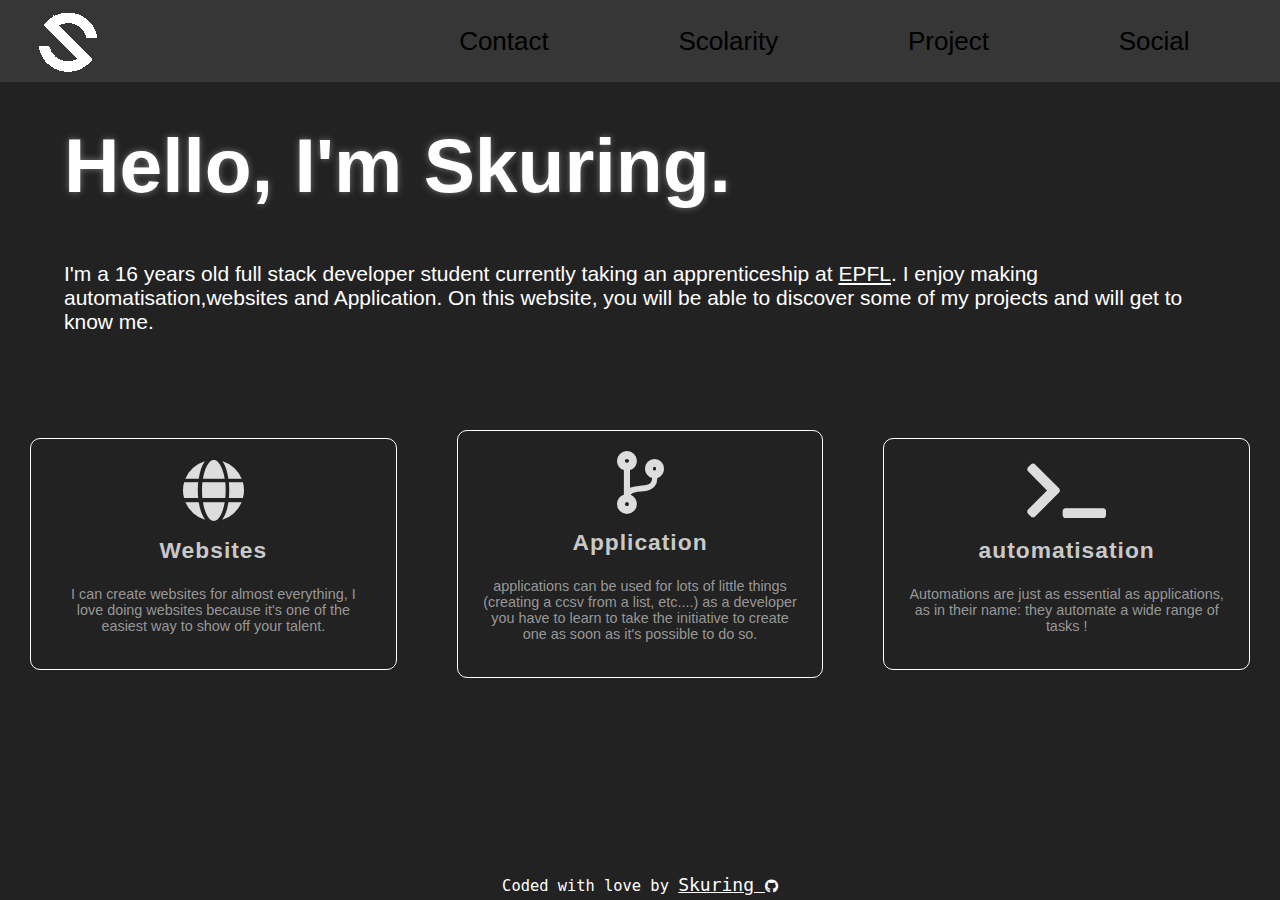
<file: index.html>
<!DOCTYPE html>
<html lang="fr">
	<head>
		<link rel="icon" type="image/x-icon" href="/image/logo.png" />
		<link rel="stylesheet" href="css/base.css" />
		<link rel="stylesheet" href="css/acceuil.css" />
		<link rel="stylesheet" href="https://use.fontawesome.com/releases/v5.6.1/css/all.css" />
		<meta name="viewport" content="width=device-width, initial-scale=1" />
		<meta charset="UTF-8" />
		<title>Acceuil</title>
	</head>

	<body>
		<input type="checkbox" id="checkbox" />
		<header>
			<a href="index.html"><img src="image/logo_preview_rev_1.png" alt="logo" /></a>
			<nav>
				<ul>
					<li><a href="pages/contact.html">Contact</a></li>
					<li><a href="pages/scolarite.html">Scolarity</a></li>
					<li><a href="pages/projet.html">Project</a></li>
					<li><a href="pages/reseaux.html">Social</a></li>
				</ul>
				<label for="checkbox" class="toggle">
					<span class="bar bar--top"></span>
					<span class="bar bar--middle"></span>
					<span class="bar bar--bottom"></span>
				</label>
			</nav>
		</header>
		<main>
			<section class="welcome" id="about">
				<div class="text">
					<div class="text-2">
						<h1>Hello, I'm Skuring.</h1>
						<p>
							I'm a 16 years old full stack developer student currently taking an apprenticeship at
							<a href="https://epfl.ch" target="_blank" class="underline">EPFL</a>. I enjoy making automatisation,websites and Application. On
							this website, you will be able to discover some of my projects and will get to know me.
						</p>
						<br />
					</div>
				</div>
			</section>

			<section class="services" id="services">
				<div class="s-box-container">
					<div class="s-box">
						<i class="fas fa-globe" style="font-size: 7vh; color: rgb(221, 221, 221)"></i>
						<h1>Websites</h1>
						<p>I can create websites for almost everything, I love doing websites because it's one of the easiest way to show off your talent.</p>
					</div>
					<div class="s-box">
						<i class="fas fa-code-branch" style="font-size: 7vh; color: rgb(221, 221, 221)"></i>
						<h1>Application</h1>
						<p>
							applications can be used for lots of little things (creating a ccsv from a list, etc....) as a developer you have to learn to take
							the initiative to create one as soon as it's possible to do so.
						</p>
					</div>
					<div class="s-box">
						<i class="fas fa-terminal" style="font-size: 7vh; color: rgb(221, 221, 221)"></i>
						<h1>automatisation</h1>
						<p>Automations are just as essential as applications, as in their name: they automate a wide range of tasks !</p>
					</div>
				</div>
			</section>
		</main>
		<footer class="footer">
			<p>
				Coded with love by
				<a href="https://github.com/micmic20066" target="_blank" class="underline">Skuring <i class="fab fa-github" style="font-size: 1.5vh"></i> </a>
			</p>
		</footer>
	</body>
</html>
</file>
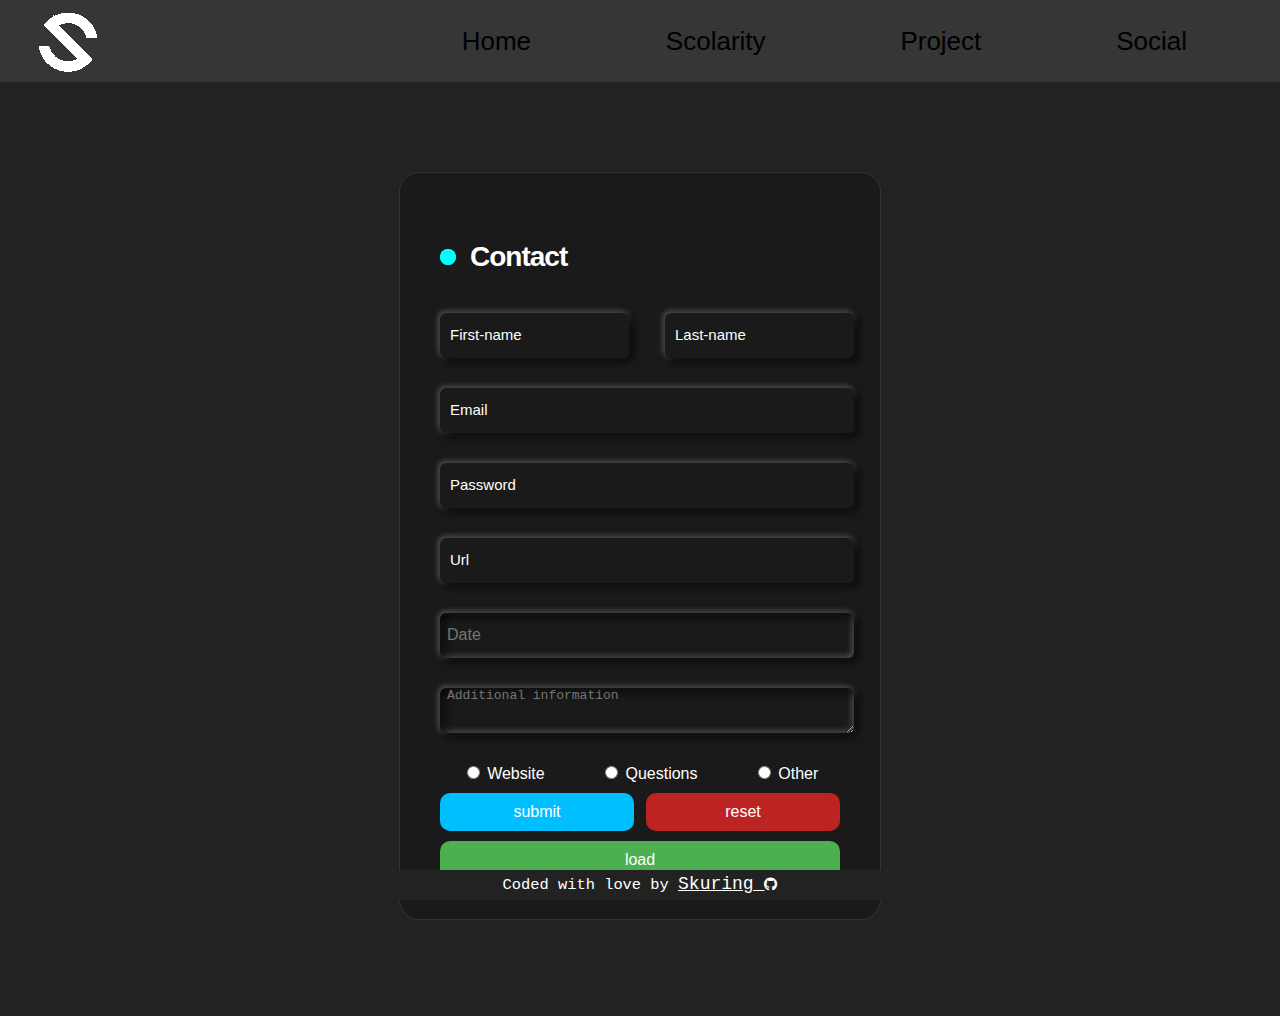
<file: pages/contact.html>
<!DOCTYPE html>
<html lang="fr">
	<head>
		<link rel="icon" type="image/x-icon" href="/image/logo.png" />
		<link rel="stylesheet" href="../css/base.css" />
		<link rel="stylesheet" href="../css/contact.css" />
		<link rel="stylesheet" href="https://use.fontawesome.com/releases/v5.6.1/css/all.css" />
		<meta name="viewport" content="width=device-width, initial-scale=1" />
		<meta charset="UTF-8" />
		<title>Contact Page</title>
	</head>

	<body>
		<script>
			function acceptParam() {
				var hashParams = window.location.href.split("?");
				hashParams = hashParams[1].split("&");
				for (i = 0; i < hashParams.length; i++) {
					var p = hashParams[i].split("=");
					if (p[0] == "probleme") {
						document.getElementById(p[1]).checked = true;
					} else {
						document.getElementById(p[0]).value = decodeURIComponent(p[1]);
					}
				}
			}
		</script>
		<input type="checkbox" id="checkbox" />
		<header>
			<a href="../index.html"><img src="../image/logo_preview_rev_1.png" alt="logo" /></a>
			<nav>
				<ul>
					<li><a href="../index.html">Home</a></li>
					<li><a href="scolarite.html">Scolarity</a></li>
					<li><a href="projet.html">Project</a></li>
					<li><a href="reseaux.html">Social</a></li>
				</ul>
				<label for="checkbox" class="toggle">
					<span class="bar bar--top"></span>
					<span class="bar bar--middle"></span>
					<span class="bar bar--bottom"></span>
				</label>
			</nav>
		</header>
		<main>
			<form method="get" id="myForm" class="form">
				<p class="title">Contact</p>
				<div class="flex">
					<div class="container">
						<input class="input" type="text" placeholder="" name="prenom" id="prenom" required />
						<label class="label">First-name</label>
					</div>
					<div class="container">
						<input class="input" type="text" placeholder="" name="nom" id="nom" required />
						<label class="label">Last-name</label>
					</div>
				</div>

				<div class="container">
					<input class="input" type="email" placeholder="" name="email" id="email" required />
					<label class="label">Email</label>
				</div>

				<div class="container">
					<input class="input" type="password" placeholder="" name="password" id="password" required />
					<label class="label">Password</label>
				</div>

				<div class="container">
					<input class="input" type="url" placeholder="" name="url" id="url" required />
					<label class="label">Url</label>
				</div>

				<div class="container">
					<input
						class="input"
						type="text"
						placeholder="Date"
						name="date"
						id="date"
						onblur="if(this.value==''){this.type='text'}"
						onfocus="(this.type='date')"
					/>
				</div>

				<div class="container">
					<textarea class="input" name="infos" placeholder="Additional information" id="infos" rows="2" cols="50"></textarea>
				</div>

				<div class="radio">
					<div>
						<input class="btr" type="radio" id="siteWeb" name="probleme" value="siteWeb" required />
						<label for="siteWeb">Website</label>
					</div>
					<div>
						<input class="btr" type="radio" id="questions" name="probleme" value="questions" required />
						<label for="questions">Questions</label>
					</div>
					<div>
						<input class="btr" type="radio" id="autre" name="probleme" value="autre" required />
						<label for="autre">Other</label>
					</div>
				</div>

				<div class="buttonGroup">
					<button class="submit button" type="submit">submit</button>
					<button class="reset button" type="reset">reset</button>
				</div>
				<button onclick="acceptParam()" type="button" class="load">load</button>
			</form>
		</main>
		<footer class="footer">
			<p>
				Coded with love by
				<a href="https://github.com/micmic20066" target="_blank" class="underline">Skuring <i class="fab fa-github" style="font-size: 1.5vh"></i> </a>
			</p>
		</footer>
	</body>
</html>
</file>
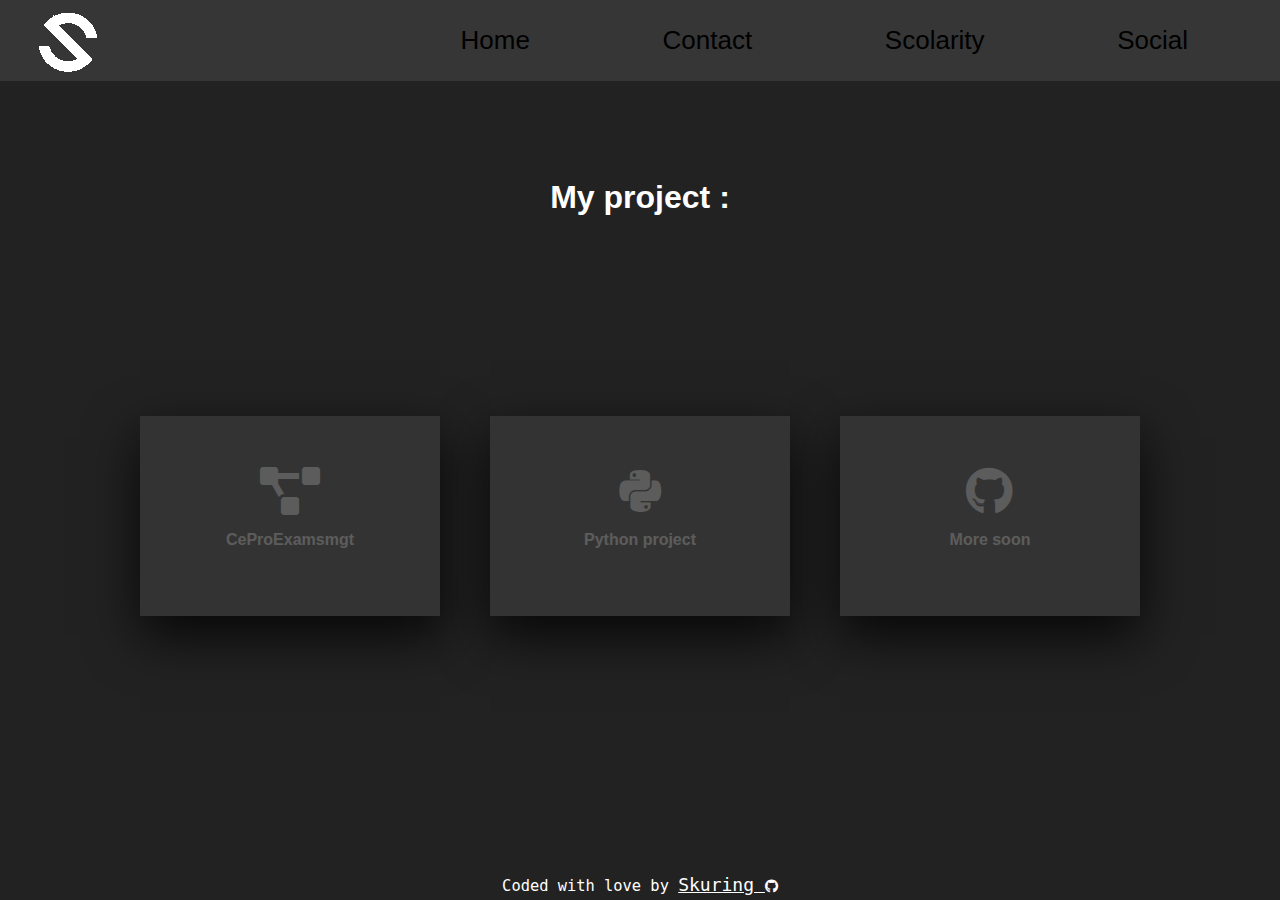
<file: pages/projet.html>
<!DOCTYPE html>
<html lang="fr">
	<head>
		<link rel="icon" type="image/x-icon" href="/image/logo.png" />
		<link rel="stylesheet" href="../css/base.css" />
		<link rel="stylesheet" href="../css/projet.css" />
		<link rel="stylesheet" href="https://use.fontawesome.com/releases/v5.6.1/css/all.css" />
		<meta name="viewport" content="width=device-width, initial-scale=1" />
		<meta charset="UTF-8" />
		<title>project Page</title>
	</head>

	<body>
		<input type="checkbox" id="checkbox" />
		<header>
			<a href="../index.html"><img src="../image/logo_preview_rev_1.png" alt="logo" /></a>
			<nav>
				<ul>
					<li><a href="../index.html">Home</a></li>
					<li><a href="contact.html">Contact</a></li>
					<li><a href="scolarite.html">Scolarity</a></li>
					<li><a href="reseaux.html">Social</a></li>
				</ul>
				<label for="checkbox" class="toggle">
					<span class="bar bar--top"></span>
					<span class="bar bar--middle"></span>
					<span class="bar bar--bottom"></span>
				</label>
			</nav>
		</header>
		<main>
			<div class="container">
				<h1>My project :</h1>
				<div class="card">
					<div class="face face1">
						<div class="content">
							<i class="fas fa-project-diagram"></i>
							<h3>CeProExamsmgt</h3>
						</div>
					</div>
					<div class="face face2">
						<div class="content">
							<p>
								The aim of this project was to provide my section with a quicker/easier way of managing examinations than an Excel spreadsheet.
								(This project is unfortunately private for confidentiality reasons.)
							</p>
							<a href="https://github.com/micmic20066?tab=repositories" target="_blank" type="button">Github</a>
						</div>
					</div>
				</div>

				<div class="card">
					<div class="face face1">
						<div class="content">
							<i class="fab fa-python"></i>
							<h3>Python project</h3>
						</div>
					</div>
					<div class="face face2">
						<div class="content">
							<p>
								This project consisted in learning python and learning how to create a github repo. It consisted of a few python exercises and
								then it had to be put on github.
							</p>
							<a href="https://github.com/micmic20066/Python_project" target="_blank" type="button">Github</a>
						</div>
					</div>
				</div>

				<div class="card">
					<div class="face face1">
						<div class="content">
							<i class="fab fa-github"></i>
							<h3>More soon</h3>
						</div>
					</div>
					<div class="face face2">
						<div class="content">
							<p>Many more projects await me and they will be posted here as soon as possible ;)</p>
							<a href="https://github.com/micmic20066?tab=repositories" target="_blank" type="button">Github Profile</a>
						</div>
					</div>
				</div>
			</div>
		</main>
		<footer class="footer">
			<p>
				Coded with love by
				<a href="https://github.com/micmic20066" target="_blank" class="underline">Skuring <i class="fab fa-github" style="font-size: 1.5vh"></i> </a>
			</p>
		</footer>
	</body>
</html>
</file>
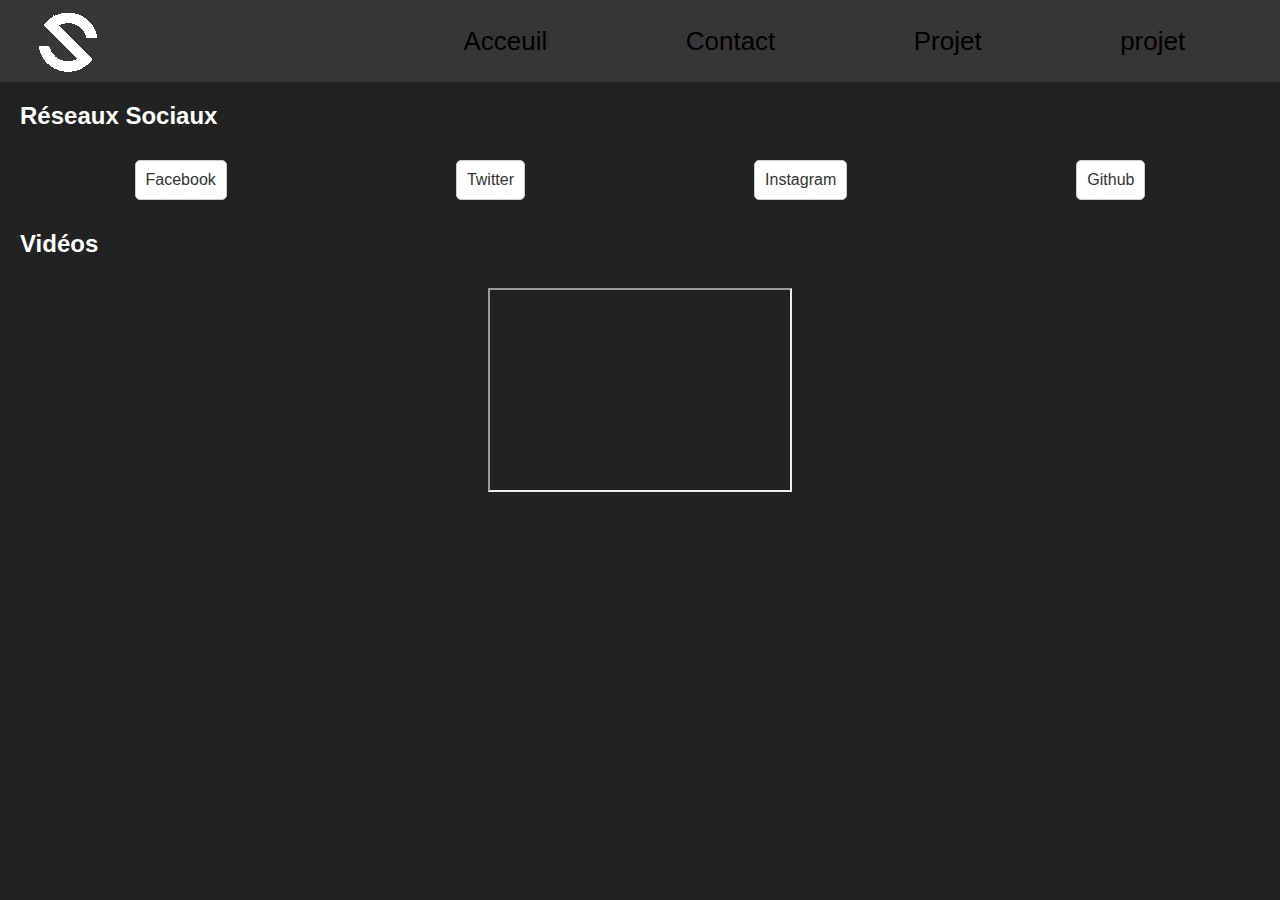
<file: pages/reseaux.html>
<!DOCTYPE html>
<html lang="fr">
	<head>
		<link rel="icon" type="image/x-icon" href="/image/logo.png" />
		<link rel="stylesheet" href="../css/base.css" />
		<link rel="stylesheet" href="../css/reseaux.css" />
		<link rel="stylesheet" href="https://use.fontawesome.com/releases/v5.6.1/css/all.css" />
		<meta name="viewport" content="width=device-width, initial-scale=1" />
		<meta charset="UTF-8" />
		<title>Contact Page</title>
	</head>

	<body>
		<input type="checkbox" id="checkbox" />
		<header>
			<a href="../index.html"><img src="../image/logo_preview_rev_1.png" alt="logo" /></a>
			<nav>
				<ul>
					<li><a href="../index.html">Acceuil</a></li>
					<li><a href="contact.html">Contact</a></li>
					<li><a href="scolarite.html">Projet</a></li>
					<li><a href="projet.html">projet</a></li>
				</ul>
				<label for="checkbox" class="toggle">
					<span class="bar bar--top"></span>
					<span class="bar bar--middle"></span>
					<span class="bar bar--bottom"></span>
				</label>
			</nav>
		</header>
		<main>
			<section>
				<h2>Réseaux Sociaux</h2>
				<div class="social-media">
					<!-- Ajoutez vos liens vers les réseaux sociaux ici -->
					<a href="#">Facebook</a>
					<a href="#">Twitter</a>
					<a href="#">Instagram</a>
					<a href="#">Github</a>
					<!-- Ajoutez d'autres réseaux sociaux selon vos besoins -->
				</div>
			</section>
			<section>
				<h2>Vidéos</h2>
				<div class="videos">
					<!-- Ajoutez vos vidéos YouTube incorporées ici -->
					<iframe
						width="560"
						height="315"
						src="https://www.youtube.com/embed/XEcFkarr9bw?si=F2K_dMAccLuaLJi7"
						title="YouTube video player"
						allowfullscreen
					>
				</div>
			</section>
			<section>
				<h2>Images</h2>
				<div class="images">
					<!-- Ajoutez vos images ici -->
					<img src="image1.jpg" alt="Image 1" />
					<img src="image2.jpg" alt="Image 2" />
					<!-- Ajoutez d'autres images selon vos besoins -->
				</div>
			</section>
		</main>
		<footer class="footer">
			<p>
				Coded with love by
				<a href="https://github.com/micmic20066" target="_blank" class="underline">Skuring <i class="fab fa-github" style="font-size: 1.5vh"></i> </a>
			</p>
		</footer>
	</body>
</html>
</file>
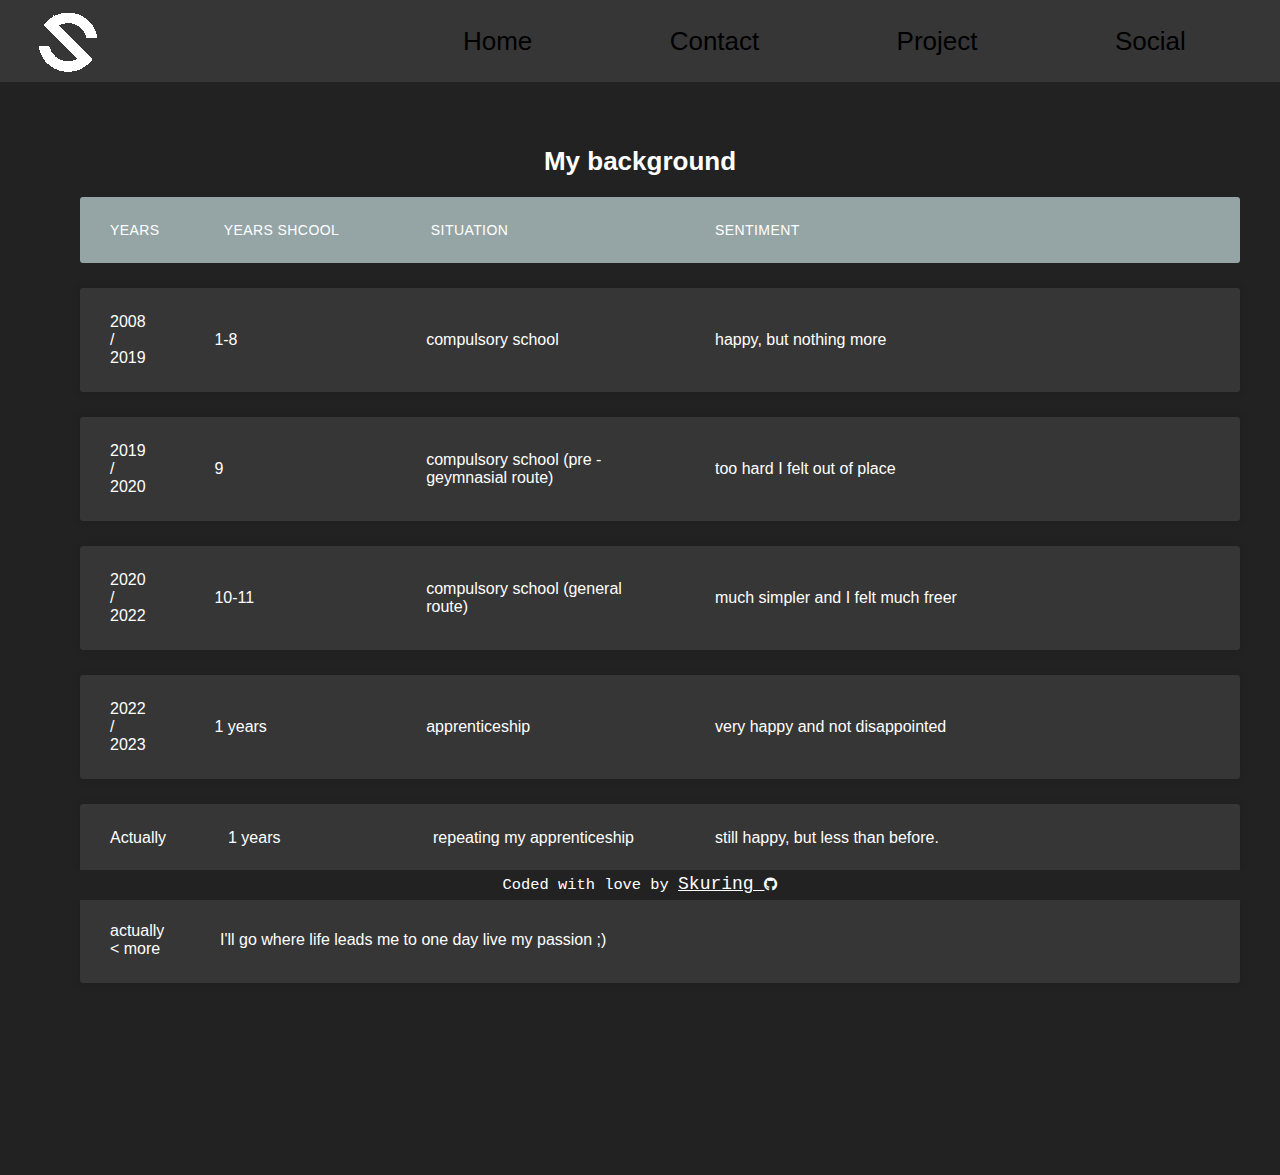
<file: pages/scolarite.html>
<!DOCTYPE html>
<html lang="fr">
	<head>
		<link rel="icon" type="image/x-icon" href="/image/logo.png" />
		<link rel="stylesheet" href="../css/base.css" />
		<link rel="stylesheet" href="../css/scolarite.css" />
		<link rel="stylesheet" href="https://use.fontawesome.com/releases/v5.6.1/css/all.css" />
		<meta name="viewport" content="width=device-width, initial-scale=1" />
		<meta charset="UTF-8" />
		<title>scolarity Page</title>
	</head>

	<body>
		<input type="checkbox" id="checkbox" />
		<header>
			<a href="../index.html"><img src="../image/logo_preview_rev_1.png" alt="logo" /></a>
			<nav>
				<ul>
					<li><a href="../index.html">Home</a></li>
					<li><a href="contact.html">Contact</a></li>
					<li><a href="projet.html">Project</a></li>
					<li><a href="reseaux.html">Social</a></li>
				</ul>
				<label for="checkbox" class="toggle">
					<span class="bar bar--top"></span>
					<span class="bar bar--middle"></span>
					<span class="bar bar--bottom"></span>
				</label>
			</nav>
		</header>
		<main>
			<div class="container">
				<h2>My background</h2>
				<ul class="responsive-table">
					<li class="table-header">
						<div class="col col-1">Years</div>
						<div class="col col-2">years shcool</div>
						<div class="col col-3">Situation</div>
						<div class="col col-4">Sentiment</div>
					</li>
					<li class="table-row">
						<div class="col col-1" data-label="Years">2008 / 2019</div>
						<div class="col col-2" data-label="years shcool">1-8</div>
						<div class="col col-3" data-label="Situation">compulsory school</div>
						<div class="col col-4" data-label="Sentiment">happy, but nothing more</div>
					</li>
					<li class="table-row">
						<div class="col col-1" data-label="Years">2019 / 2020</div>
						<div class="col col-2" data-label="years shcool">9</div>
						<div class="col col-3" data-label="Situation">compulsory school (pre - geymnasial route)</div>
						<div class="col col-4" data-label="Sentiment">too hard I felt out of place</div>
					</li>
					<li class="table-row">
						<div class="col col-1" data-label="Years">2020 / 2022</div>
						<div class="col col-2" data-label="years shcool">10-11</div>
						<div class="col col-3" data-label="Situation">compulsory school (general route)</div>
						<div class="col col-4" data-label="Sentiment">much simpler and I felt much freer</div>
					</li>
					<li class="table-row">
						<div class="col col-1" data-label="Years">2022 / 2023</div>
						<div class="col col-2" data-label="years shcool">1 years</div>
						<div class="col col-3" data-label="Situation">apprenticeship</div>
						<div class="col col-4" data-label="Sentiment">very happy and not disappointed</div>
					</li>
					<li class="table-row">
						<div class="col col-1" data-label="Years">Actually</div>
						<div class="col col-2" data-label="years shcool">1 years</div>
						<div class="col col-3" data-label="Situation">repeating my apprenticeship</div>
						<div class="col col-4" data-label="Sentiment">still happy, but less than before.</div>
					</li>
					<li class="table-row">
						<div class="col col-1" data-label="Years">actually < more</div>
						<div class="col col-5" data-label="After">I'll go where life leads me to one day live my passion ;)</div>
					</li>
				</ul>
			</div>
		</main>
		<footer class="footer">
			<p>
				Coded with love by
				<a href="https://github.com/micmic20066" target="_blank" class="underline">Skuring <i class="fab fa-github" style="font-size: 1.5vh"></i> </a>
			</p>
		</footer>
	</body>
</html>
</file>
<file: css/base.css>
body {
	font-family: "lato", sans-serif;
	padding: 0px;
	box-sizing: border-box;
	margin: 0;
	height: 100%;
	display: flex;
	min-height: 100vh;
	flex-direction: column;
	background-color: rgb(34, 34, 34);
	color: rgb(255, 255, 255);
}

html {
	height: 100%;
}

header {
	padding: 0% 2% 0% 2%;
	flex-direction: row;
	background: rgb(54, 54, 54);
	color: rgb(0, 0, 0);
	display: flex;
	justify-content: space-between;
}

nav {
	display: flex;
	width: 70%;
	justify-content: flex-end;
	align-items: center;
	font-family: sans-serif;
}

nav ul {
	width: 100%;
	padding: 0;
	margin: 0;
	display: flex;
	justify-content: space-around;
	flex-wrap: wrap;
}

nav ul li {
	list-style: none;
}

nav ul li a {
	text-decoration: none;
	color: black;
	font-size: 26px;
	display: block;
	padding: 10px 15px;
	position: relative;
}

nav ul li a:before {
	content: "";
	position: absolute;
	top: 0;
	left: 0;
	width: 100%;
	height: 2px;
	background-color: rgb(255, 255, 255);
	transform: scaleX(0);
	transform-origin: left;
	transition: all 0.5s;
}

nav ul li a:after {
	content: "";
	position: absolute;
	bottom: 0;
	left: 0;
	width: 100%;
	height: 2px;
	background-color: #ffffff;
	transform: scaleX(0);
	transform-origin: right;
	transition: all 0.5s;
}

nav ul li a:hover {
	color: #ffffff;
}

nav ul li a:hover:before,
ul li a:hover:after {
	transform: scaleX(1);
}

footer {
	display: flex;
	align-items: center;
	justify-content: center;
	width: 100%;
	height: 30px;
	bottom: 0;
	position: fixed;
	color: white;
	background-color: rgb(34, 34, 34);
	line-height: 1.3;
	font-family: Menlo, monospace;
	font-size: calc(0.4em + 1vmin);
	z-index: 9;
}

.footer p a:link,
footer p a:visited {
	color: rgb(255, 255, 255);
	background-color: transparent;
	text-decoration: underline;
	font-size: 18px;
}

.footer p,
a {
	color: white;
	text-decoration: none;
}

#checkbox {
	display: none;
}

@media screen and (max-width: 767px) {
	/* Masquer l'élément input */

	nav {
		width: 10%;
	}

	header {
		padding: 1% 7% 1% 7%;
	}

	#checkbox:not(:checked) + header nav ul {
		display: none;
	}

	#checkbox:checked + header nav ul {
		z-index: 9;
		display: flex;
		flex-direction: column;
		position: absolute;
		top: 90px; /* Ajustez la position en fonction de votre mise en page */
		left: 0;
		width: 100%;
		background: rgb(54, 54, 54);
		color: #fff;
	}

	nav li {
		margin: 10px;
	}

	.toggle {
		position: relative;
		width: 40px;
		cursor: pointer;
		display: flex;
		height: calc(4px * 3 + 11px * 2);
	}

	.bar {
		position: absolute;
		left: 0;
		right: 0;
		height: 4px;
		border-radius: calc(4px / 2);
		background: white;
		color: inherit;
		opacity: 1;
		transition: none 0.35s cubic-bezier(0.5, -0.35, 0.35, 1.5) 0s;
	}

	/***** Spin Animation *****/

	.bar--top {
		bottom: calc(50% + 11px + 4px / 2);
		transition-property: bottom, transform;
		transition-delay: calc(0s + 0.35s), 0s;
	}

	.bar--middle {
		top: calc(50% - 4px / 2);
		transition-property: opacity;
		transition-delay: calc(0s + 0.35s);
	}

	.bar--bottom {
		top: calc(50% + 11px + 4px / 2);
		transition-property: top, transform;
		transition-delay: calc(0s + 0.35s), 0s;
	}

	#checkbox:checked + header nav .toggle .bar--top {
		bottom: calc(50% - 4px / 2);
		transform: rotate(135deg);
		transition-delay: 0s, calc(0s + 0.35s);
	}

	#checkbox:checked + header nav .toggle .bar--middle {
		opacity: 0;
		transition-duration: 0s;
		transition-delay: calc(0s + 0.35s);
	}

	#checkbox:checked + header nav .toggle .bar--bottom {
		top: calc(50% - 4px / 2);
		transform: rotate(225deg);
		transition-delay: 0s, calc(0s + 0.35s);
	}
}

/* Tablettes (768px < 1023px) */
@media only screen and (min-width: 768px) and (max-width: 1023px) {
}

/* Desktops (> 1024px) */
@media only screen and (min-width: 1024px) {
}
</file>
<file: css/acceuil.css>
main {
	margin-bottom: 10%;
}

section {
	margin-bottom: 40px;
}

.welcome a:link,
.welcom a:visited {
	color: rgb(255, 255, 255);
	background-color: transparent;
	text-decoration: underline;
}

.welcome {
	height: 40%;
	padding-top: 1px;
	display: flex;
	justify-content: space-around;
	margin-right: 5%;
	margin-left: 5%;
}

.welcome h1 {
	font-family: "Nunito", sans-serif;
	font-size: clamp(2rem, 6vw, 5rem);
	color: rgb(255, 255, 255);
	text-shadow: 0 0 7px rgb(119, 119, 119);
}

.welcome p {
	font-family: "Rubik", sans-serif;
	font-size: calc(0.75em + 1vmin);
	color: white;
	text-align: left;
}

.text {
	display: flex;
	align-items: center;
	justify-content: center;
}

/* sercices cards */
.services {
	width: 100%;
	display: flex;
	flex-direction: column;
	justify-content: space-evenly;
	align-items: center;
	flex-wrap: wrap;
}
.s-heading {
	text-align: center;
}
.s-heading h4 {
	color: #ffffff;
	font-size: 500px;
	margin: 0px;
	font-family: "Roboto", sans-serif;
}
.s-heading p {
	color: rgba(223, 223, 223, 0.6);
	font-size: calc(5px + 1vw);
	margin: 5px;
	text-align: center;
}
.s-box-container {
	width: 100%;
	display: flex;
	justify-content: center;
	align-items: center;
}
.s-box {
	display: flex;
	flex-direction: column;
	justify-content: center;
	align-items: center;
	border-radius: 10px;
	width: 30rem;
	padding: 20px 25px;
	height: 100%;
	box-sizing: border-box;
	margin: 30px;
	border: 0.1px solid white;
}

.s-box h1 {
	color: #c9c9c9;
	letter-spacing: 1px;
	font-size: calc(10px + 1vw);
	margin-bottom: 8px;
	font-family: "Calibri", sans-serif;
}
.s-box p {
	color: rgba(167, 167, 167, 0.9);
	text-align: center;
	font-family: "Calibri", sans-serif;
	font-size: 90%;
}
.s-box:hover {
	box-shadow: inset 0 0 60px whitesmoke, inset 20px 0 80px rgb(0, 0, 0), inset -20px 0 80px rgb(0, 0, 0), inset 20px 0 300px rgb(0, 0, 0),
		inset -20px 0 300px rgb(255, 255, 255), 0 0 50px #fff, -10px 0 80px rgb(0, 0, 0), 0px 0 40px #0ff;

	transition: all ease 0.3s;
}
.s-box:hover .bar {
	display: block;
}

@media (max-width: 1023px) {
	.s-box-container {
		flex-wrap: wrap;
	}
	.services {
		height: auto;
	}
	.s-heading {
		margin: 15px;
	}
	.s-box {
		flex-grow: 1;
	}
}
</file>
<file: css/contact.css>
main {
	margin-top: 7%;
	margin-left: auto;
	margin-right: auto;
	padding-left: 10px;
	padding-right: 10px;
}

.form {
	display: flex;
	flex-direction: column;
	gap: 10px;
	max-width: 400px;
	padding: 40px;
	border-radius: 20px;
	position: relative;
	background-color: #1a1a1a;
	color: #fff;
	border: 1px solid #333;
	margin-bottom: 20%;
}

.title {
	font-size: 28px;
	font-weight: 600;
	letter-spacing: -1px;
	position: relative;
	display: flex;
	align-items: center;
	padding-left: 30px;
	color: #ffffff;
	margin-bottom: 1px; /* Ajout de la marge en bas pour séparer du formulaire */
	margin-bottom: 30px;
}

.title::before {
	width: 18px;
	height: 18px;
}

.title::after {
	width: 18px;
	height: 18px;
	animation: pulse 1s linear infinite;
}

.title::before,
.title::after {
	position: absolute;
	content: "";
	height: 16px;
	width: 16px;
	border-radius: 50%;
	left: 0px;
	background-color: #0ff;
}

@keyframes pulse {
	from {
		transform: scale(0.9);
		opacity: 1;
	}

	to {
		transform: scale(1.8);
		opacity: 0;
	}
}

.flex {
	display: flex;
	justify-content: space-between;
	width: 100%;
	gap: 50px;
}

/* ------------------------------------------------ */

.btr[type="radio"]:checked + label {
	font-weight: bold;
	color: #0ff;
}

.radio {
	display: flex;
	gap: 12px;
	justify-content: space-around;
}

.container {
	display: flex;
	flex-direction: column;
	gap: 7px;
	position: relative;
	color: white;
}

.container .label {
	font-size: 15px;
	padding-left: 10px;
	position: absolute;
	top: 13px;
	transition: 0.3s;
	pointer-events: none;
}

.input {
	width: 100%;
	height: 45px;
	border: none;
	outline: none;
	padding: 0px 7px;
	border-radius: 6px;
	color: #fff;
	font-size: medium;
	background-color: transparent;
	box-shadow: 3px 3px 10px rgba(0, 0, 0, 1), -1px -1px 6px rgba(255, 255, 255, 0.4);
	margin-bottom: 20px;
}

.input:focus {
	border: 2px solid transparent;
	color: #fff;
	box-shadow: 3px 3px 10px rgba(0, 0, 0, 1), -1px -1px 6px rgba(255, 255, 255, 0.4), inset 3px 3px 10px rgba(0, 0, 0, 1),
		inset -1px -1px 6px rgba(255, 255, 255, 0.4);
}

.container .input:focus ~ .label,
.container .input:valid ~ .label {
	transition: 0.3s;
	padding-left: 2px;
	transform: translateY(-35px);
}

.container .input:focus,
.container .input:valid {
	box-shadow: 3px 3px 10px rgba(0, 0, 0, 1), -1px -1px 6px rgba(255, 255, 255, 0.4), inset 3px 3px 10px rgba(0, 0, 0, 1),
		inset -1px -1px 6px rgba(255, 255, 255, 0.4);
}

.buttons {
	display: flex;
	gap: 10px; /* Ajout de la marge entre les boutons */
}

.buttonGroup {
	display: flex;
	gap: 12px;
	justify-content: center;
}
.submit,
.reset,
.load {
	border: none;
	outline: none;
	padding: 10px;
	border-radius: 10px;
	color: #fff;
	font-size: 16px;
	transform: 0.3s ease;
	cursor: pointer;
	width: 100%;
}

.submit {
	background-color: #00bfff;
}

.submit:hover {
	background-color: rgba(0, 191, 255, 0.8);
}

.load {
	background-color: #4caf50; /* Couleur verte */
}

.load:hover {
	background-color: #1a4b1c;
}

.reset {
	background-color: hsl(0, 68%, 44%); /* Couleur verte */
}

.reset:hover {
	background-color: #570404;
}
</file>
<file: css/projet.css>
main {
	display: flex;
	justify-content: center;
	margin: 0 7% 0 7%;
}

.container {
	width: 1000px;
	position: relative;
	display: flex;
	justify-content: space-between;
	flex-wrap: wrap;
	padding-top: 7%;
	margin-bottom: 10%;
}

h1 {
	width: 100%;
	text-align: center;
	margin-bottom: 10%;
}

.container .card {
	position: relative;
}

.container .card .face {
	width: 300px;
	height: 200px;
	transition: 0.4s;
}

.container .card .face.face1 {
	position: relative;
	background: #333;
	display: flex;
	justify-content: center;
	align-content: center;
	align-items: center;
	z-index: 1;
	transform: translateY(100px);
}

.container .card:hover .face.face1 {
	transform: translateY(0);
	box-shadow: inset 0 0 60px whitesmoke, inset 20px 0 80px rgb(0, 0, 0), inset -20px 0 80px rgb(255, 255, 255), inset 20px 0 300px rgb(0, 0, 0),
		inset -20px 0 300px rgb(255, 255, 255), 0 0 50px #fff, -10px 0 80px rgb(0, 0, 0), 10px 0 80px #0ff;
}

.container .card .face.face1 .content {
	opacity: 0.2;
	transition: 0.5s;
	text-align: center;
}

.container .card:hover .face.face1 .content {
	opacity: 1;
}

.container .card .face.face1 .content i {
	font-size: 3em;
	color: white;
	display: inline-block;
}

.container .card .face.face1 .content h3 {
	font-size: 1em;
	color: white;
	text-align: center;
}

.container .card .face.face1 .content a {
	transition: 0.5s;
}

.container .card .face.face2 {
	position: relative;
	background: whitesmoke;
	display: flex;
	align-items: center;
	justify-content: center;
	padding: 20px;
	box-sizing: border-box;
	box-shadow: 0 20px 50px rgba(0, 0, 0, 0.8);
	transform: translateY(-100px);
}

.container .card:hover .face.face2 {
	transform: translateY(0);
}

.container .card .face.face2 .content p,
a {
	font-size: 10pt;
	margin: 0;
	padding: 0;
	color: #333;
}

.container .card .face.face2 .content a {
	text-decoration: none;
	color: black;
	box-sizing: border-box;
	outline: 1px dashed #333;
	padding: 10px;
	margin: 15px 0 0;
	display: inline-block;
}

.container .card .face.face2 .content a:hover {
	background: #333;
	color: whitesmoke;
	box-shadow: inset 0px 0px 10px rgba(0, 0, 0, 0.5);
}

@media only screen and (max-width: 767px) {
	/* Masquer l'élément input */

	main {
		margin: 0 30% 0 30%;
	}
}
</file>
<file: css/reseaux.css>
section {
	margin: 20px;
}

.social-media {
	display: flex;
	justify-content: space-around;
	flex-wrap: wrap;
}

.social-media a {
	text-decoration: none;
	color: #333;
	padding: 10px;
	margin: 10px;
	border: 1px solid #ccc;
	border-radius: 5px;
	display: inline-block;
	background-color: #fff;
}

.videos {
	display: flex;
	justify-content: space-around;
	flex-wrap: wrap;
}

.videos iframe {
	width: 300px;
	height: 200px;
	margin: 10px;
}

.images {
	display: flex;
	justify-content: space-around;
	flex-wrap: wrap;
}

.images img {
	width: 200px;
	height: 150px;
	margin: 10px;
	object-fit: cover;
	border-radius: 5px;
}
</file>
<file: css/scolarite.css>
.container {
	margin-top: 5%;
	max-width: 1200px;
	margin-left: auto;
	margin-right: auto;
	margin-bottom: 15%;
	padding-left: 10px;
	padding-right: 10px;
}

h2 {
	font-size: 26px;
	margin: 20px 0;
	text-align: center;
	small {
		font-size: 0.5em;
	}
}

.responsive-table {
	li {
		border-radius: 3px;
		padding: 25px 30px;
		display: flex;
		justify-content: space-between;
		margin-bottom: 25px;
	}
	.table-header {
		background-color: #95a5a6;
		font-size: 14px;
		text-transform: uppercase;
		letter-spacing: 0.03em;
	}
	.table-row {
		background-color: rgb(54, 54, 54);
		box-shadow: 0px 0px 9px 0px rgba(0, 0, 0, 0.1);
	}
	.col-1 {
		flex-basis: 2%;
		display: flex;
		align-items: center;
	}
	.col-2 {
		flex-basis: 13%;
		display: flex;
		align-items: center;
	}
	.col-3 {
		flex-basis: 20%;
		display: flex;
		align-items: center;
	}
	.col-4 {
		flex-basis: 45%;
		display: flex;
		align-items: center;
	}
	.col-5 {
		flex-basis: 90%;
		display: flex;
		align-items: center;
	}

	@media all and (max-width: 767px) {
		.table-header {
			display: none;
		}
		li {
			display: block;
		}
		.col {
			flex-basis: 100%;
		}
		.col {
			display: flex;
			padding: 10px 0;
			&:before {
				color: #6c7a89;
				padding-right: 10px;
				content: attr(data-label);
				flex-basis: 50%;
				text-align: right;
			}
		}
		.container {
			margin-top: 5%;
			max-width: 100%;
			margin-left: 3%;
			margin-right: 5%;
			margin-bottom: 15%;
			padding-left: 10px;
			padding-right: 10px;
		}
	}
}
</file>
